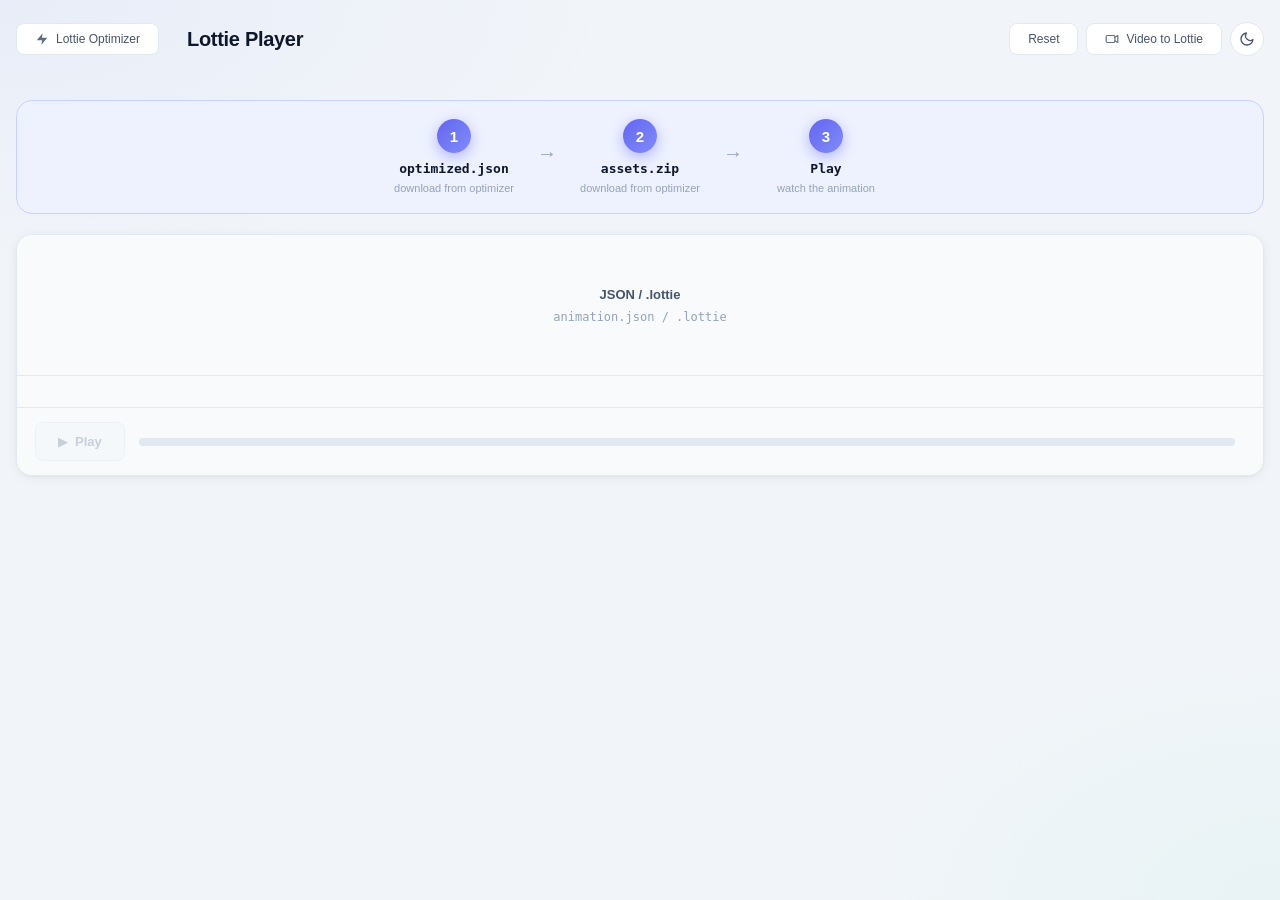
<file: demo/player-app/player.html>
<!doctype html>
<html lang="en">
<head>
    <meta charset="utf-8">
    <meta name="viewport" content="width=device-width, initial-scale=1">
    <title>Lottie Player</title>
    <link rel="stylesheet" href="../common/common.css">
    <link rel="stylesheet" href="../optimizer-app/optimizer.css">
    <link rel="stylesheet" href="./player.css">
    <script src="../../lib/lottie.min.js" defer></script>
    <script type="module" src="./player-app.js"></script>
</head>
<body>
<main class="pl-app">
    <nav class="pl-nav">
        <div class="app-header-nav-player">

            <a href="../optimizer-app/optimizer.html" class="nav-btn-secondary">
                <svg width="14" height="14" viewBox="0 0 24 24" fill="currentColor" stroke="none">
                    <polygon points="13 2 3 14 12 14 11 22 21 10 12 10"/>
                </svg>
                Lottie Optimizer
            </a>
            <h1 class="pl-title">Lottie Player</h1>
        </div>
        <div class="app-header-nav-player">
            <button class="tool-reset-btn" id="btnReset">
                Reset
            </button>
            <a href="../../video-to-lottie/video-to-lottie.html" class="nav-btn-secondary">
                <svg width="14" height="14" viewBox="0 0 24 24" fill="none" stroke="currentColor" stroke-width="2"
                     stroke-linecap="round" stroke-linejoin="round">
                    <rect x="2" y="6" width="15" height="12" rx="2"/>
                    <path d="M17 9l5-3v12l-5-3"/>
                </svg>
                Video to Lottie
            </a>
            <button class="theme-toggle" id="themeToggle" title="Toggle theme" onclick="window.__toggleTheme && window.__toggleTheme()"></button>
        </div>
    </nav>
    <section class="pl-howto">
        <div class="pl-steps-row">
            <div class="pl-step">
                <div class="pl-step-num">1</div>
                <div class="pl-step-text">
                    <strong>optimized.json</strong>
                    <span>download from optimizer</span>
                </div>
            </div>
            <div class="pl-step-arrow">→</div>
            <div class="pl-step">
                <div class="pl-step-num">2</div>
                <div class="pl-step-text">
                    <strong>assets.zip</strong>
                    <span>download from optimizer</span>
                </div>
            </div>
            <div class="pl-step-arrow">→</div>
            <div class="pl-step">
                <div class="pl-step-num">3</div>
                <div class="pl-step-text">
                    <strong>Play</strong>
                    <span>watch the animation</span>
                </div>
            </div>
        </div>
    </section>
    <section class="pl-upload-card">
        <input type="file" id="jsonInput" accept=".json,.lottie" hidden>
        <input type="file" id="zipInput" accept=".zip" hidden>
        <div class="pl-zone" id="zoneJson">
            <span class="pl-zone-label">JSON / .lottie</span>
            <span class="pl-zone-hint" id="jsonHint">animation.json / .lottie</span>
            <span class="pl-zone-size" id="jsonSize" style="display:none"></span>
        </div>
        <div class="pl-compat-status" id="compatStatus"></div>
        <div class="pl-footer">
            <button class="pl-play-btn" id="btnPlay" disabled>
                <span class="pl-play-icon">▶</span>
                <span>Play</span>
            </button>
            <div class="pl-footer-mid">
                <div class="progressBarTrack">
                    <div class="progressBarFill" id="progressFill"></div>
                </div>
                <div class="progressText" id="progressLabel"></div>
            </div>
        </div>
    </section>
    <div class="pl-content">
        <div class="pl-left">
            <div class="pl-player-wrap" id="playerWrap" style="display:none">
                <div id="player"></div>
                <div class="pl-placeholder" id="playerPlaceholder">
                    <span class="pl-placeholder-icon">▶</span>
                    <span class="pl-placeholder-text">Load files and press Play</span>
                </div>
            </div>
            <div class="pl-controls" id="playerControls" style="display:none">
                <div class="pl-scrubber-row">
                    <span class="pl-frame-label" id="frameInfo">—</span>
                    <input type="range" class="pl-scrubber" id="scrubber" min="0" max="100" value="0" step="1">
                </div>
                <div class="pl-ctrl-row">
                    <button class="pl-ctrl-btn pl-ctrl-stop" id="btnStop" title="To start">■</button>
                    <button class="pl-ctrl-btn pl-ctrl-playpause" id="btnPause">⏸</button>
                    <div class="pl-ctrl-gap"></div>
                    <select class="pl-speed-sel" id="speedSelect" title="Playback speed">
                        <option value="0.5">0.5×</option>
                        <option value="1" selected>1×</option>
                        <option value="1.5">1.5×</option>
                        <option value="2">2×</option>
                    </select>
                    <button class="pl-ctrl-btn pl-ctrl-loop active" id="btnLoop">↺</button>
                </div>
            </div>
        </div>
        <div class="pl-bottom">
            <div class="demoStats" id="statsSection" style="display:none"></div>
        </div>
    </div>
</main>
</body>
</html>
</file>
<file: demo/common/common.css>
:root {
    --primary:    #6366f1;
    --primary-d:  #4f46e5;
    --primary-l:  #818cf8;
    --accent:     #10b981;
    --accent-d:   #059669;
    --danger:     #ef4444;
    --bg-card:    rgba(15, 23, 42, 0.5);
    --border:     rgba(255, 255, 255, 0.09);
    --text:       #e2e8f0;
    --text-mute:  #94a3b8;
    --text-dim:   #64748b;
    --radius-lg:  16px;
    --radius-md:  12px;
    --radius-sm:  8px;
    --shadow-card: 0 8px 32px rgba(0, 0, 0, 0.4), inset 0 1px 0 rgba(255, 255, 255, 0.07);
}

*, *::before, *::after {
    box-sizing: border-box;
    margin: 0;
    padding: 0;
}
[hidden] { display: none }

html {
    height: 100%;
    overflow-y: auto;
}

body {
    min-height: 100vh;
    font-family: BlinkMacSystemFont, 'Segoe UI', Roboto, sans-serif;
    background: #060c1a;
    color: var(--text);
    font-size: 14px;
    overflow-x: hidden;
}

body.light {
    --bg-card:    #ffffff;
    --border:     #e2e8f0;
    --text:       #0f172a;
    --text-mute:  #475569;
    --text-dim:   #94a3b8;
    --shadow-card: 0 2px 12px rgba(0, 0, 0, 0.07), 0 1px 3px rgba(0, 0, 0, 0.04);
    background:
        radial-gradient(ellipse 80% 50% at 0% 0%,   rgba(99, 102, 241, 0.06) 0%, transparent 60%),
        radial-gradient(ellipse 60% 50% at 100% 100%, rgba(16, 185, 129, 0.04) 0%, transparent 60%),
        #f1f5f9;
    background-attachment: fixed;
}

body.light .nav-btn-secondary {
    background: #ffffff;
    border-color: #e2e8f0;
    color: var(--text-mute);
}

body.light .nav-btn-secondary:hover {
    background: #eef2ff;
    border-color: rgba(99, 102, 241, 0.4);
    color: var(--primary-d);
}

body.light .tool-reset-btn {
    background: #ffffff;
    border-color: #e2e8f0;
    color: var(--text-mute);
}

body.light .tool-reset-btn:hover {
    background: #eef2ff;
    border-color: rgba(99, 102, 241, 0.4);
    color: var(--primary-d);
}

body.light .uploadArea {
    background: #ffffff;
    border-color: #c7d2fe;
}

body.light .uploadArea:hover,
body.light .uploadArea.dragover {
    background: #eef2ff;
    border-color: var(--primary);
}

body.light .progressBarTrack {
    background: #e2e8f0;
}

body.light .slotRange {
    background: #cbd5e1;
}

body.light .statBox {
    background: #ffffff;
    border-color: #e2e8f0;
}

body.light .statBox.positive {
    background: #f0fdf9;
    border-color: rgba(16, 185, 129, 0.25);
}

body.light .statBox.negative {
    background: #fff5f5;
    border-color: rgba(239, 68, 68, 0.25);
}
.theme-toggle {
    display: inline-flex;
    align-items: center;
    justify-content: center;
    width: 34px;
    height: 34px;
    border-radius: 50%;
    border: 1px solid rgba(255, 255, 255, 0.12);
    background: rgba(255, 255, 255, 0.06);
    cursor: pointer;
    transition: background 0.2s, border-color 0.2s, transform 0.15s;
    flex-shrink: 0;
    color: var(--text-mute);
}

.theme-toggle:hover {
    background: rgba(99, 102, 241, 0.15);
    border-color: rgba(99, 102, 241, 0.4);
    transform: rotate(20deg) scale(1.08);
    color: var(--text);
}

body.light .theme-toggle {
    border-color: #e2e8f0;
    background: #ffffff;
}

body.light .theme-toggle:hover {
    background: #eef2ff;
    border-color: rgba(99, 102, 241, 0.4);
}

.app {
    max-width: 1500px;
    margin: 0 auto;
    padding: 0 16px 64px;
}

.app-header {
    display: flex;
    align-items: center;
    justify-content: space-between;
    gap: 16px;
    padding: 24px 0 22px;
    margin-bottom: 4px;
    flex-wrap: wrap;
}

.app-header-brand {
    display: flex;
    align-items: center;
    gap: 14px;
}

.app-logo {
    display: flex;
    align-items: center;
    justify-content: center;
    flex-shrink: 0;
    user-select: none;
}

.app-title {
    font-size: 22px;
    color: var(--text);
}

.app-header-nav {
    display: flex;
    align-items: center;
    gap: 8px;
    flex-wrap: wrap;
}


.nav-btn {
    display: inline-flex;
    align-items: center;
    gap: 7px;
    padding: 8px 18px;
    background: linear-gradient(135deg, var(--primary), var(--primary-d));
    color: #fff;
    text-decoration: none;
    border-radius: var(--radius-sm);
    font-size: 12px;
    transition: opacity 0.2s, transform 0.15s, box-shadow 0.2s;
    box-shadow: 0 4px 16px rgba(99, 102, 241, 0.45);
    white-space: nowrap;
}

.nav-btn:hover {
    opacity: 0.88;
    transform: translateY(-1px);
    box-shadow: 0 6px 22px rgba(99, 102, 241, 0.55);
}

.nav-btn-secondary {
    display: inline-flex;
    align-items: center;
    gap: 7px;
    padding: 8px 18px;
    background: rgba(255, 255, 255, 0.05);
    backdrop-filter: blur(14px);
    -webkit-backdrop-filter: blur(14px);
    border: 1px solid rgba(255, 255, 255, 0.1);
    color: var(--text-mute);
    text-decoration: none;
    border-radius: var(--radius-sm);
    font-size: 12px;
    transition: border-color 0.2s, color 0.2s, background 0.2s;
    white-space: nowrap;
}

.nav-btn-secondary:hover {
    border-color: rgba(99, 102, 241, 0.5);
    background: rgba(99, 102, 241, 0.12);
    color: var(--text);
}

.nav-btn svg,
.nav-btn-secondary svg {
    flex-shrink: 0;
    opacity: 0.85;
}

.nav-btn-secondary:hover svg { opacity: 1; }

.tool-reset-btn {
    display: inline-flex;
    align-items: center;
    gap: 7px;
    padding: 8px 18px;
    background: rgba(255, 255, 255, 0.04);
    backdrop-filter: blur(14px);
    -webkit-backdrop-filter: blur(14px);
    border: 1px solid rgba(255, 255, 255, 0.08);
    border-radius: var(--radius-sm);
    font-size: 12px;
    color: var(--text-mute);
    cursor: pointer;
    transition: border-color 0.2s, color 0.2s, background 0.2s, transform 0.15s;
    white-space: nowrap;
}

.tool-reset-btn:hover {
    border-color: rgba(99, 102, 241, 0.5);
    background: rgba(99, 102, 241, 0.1);
    color: var(--text);
    transform: translateY(-1px);
}

.uploadArea {
    border: 2px dashed rgba(99, 102, 241, 0.3);
    border-radius: 18px;
    padding: 44px 40px;
    text-align: center;
    cursor: pointer;
    transition: border-color 0.25s, background 0.25s;
    background: rgba(255, 255, 255, 0.03);
    backdrop-filter: blur(14px);
    -webkit-backdrop-filter: blur(14px);
}

.uploadArea:hover,
.uploadArea.dragover {
    border-color: var(--primary);
    background: rgba(99, 102, 241, 0.09);
}

.uploadArea:hover .uploadIcon,
.uploadArea.dragover .uploadIcon {
    background: rgba(99, 102, 241, 0.2);
    transform: scale(1.08);
}

.uploadIcon {
    width: 56px;
    height: 56px;
    border-radius: 16px;
    background: rgba(99, 102, 241, 0.12);
    border: 1px solid rgba(99, 102, 241, 0.25);
    display: flex;
    align-items: center;
    justify-content: center;
    font-size: 26px;
    font-weight: 300;
    color: var(--primary-l);
    margin: 0 auto 14px;
    transition: background 0.2s, transform 0.2s;
}

.uploadText {
    font-size: 15px;
    font-weight: 500;
    color: var(--text);
    margin-bottom: 6px;
}


.progressBarTrack {
    height: 5px;
    background: rgba(255, 255, 255, 0.07);
    border-radius: 4px;
    overflow: hidden;
}

.progressBarFill {
    height: 100%;
    width: 0;
    border-radius: 4px;
    background: linear-gradient(90deg, var(--primary), var(--primary-l));
    transition: width 0.35s ease;
}

.progressBarFill.done  { background: linear-gradient(90deg, var(--accent), var(--accent-d)); }
.progressBarFill.error { background: linear-gradient(90deg, var(--danger), #dc2626); }

.progressText {
    font-size: 11px;
    color: var(--text-dim);
    margin-top: 5px;
    min-height: 14px;
    text-align: center;
    white-space: nowrap;
    overflow: hidden;
    text-overflow: ellipsis;
}

.slotSettingRow {
    display: flex;
    align-items: center;
    gap: 8px;
}

.slotRange {
    flex: 1;
    height: 3px;
    -webkit-appearance: none;
    appearance: none;
    background: rgba(255, 255, 255, 0.1);
    border-radius: 2px;
    cursor: pointer;
    outline: none;
}

.slotRange::-webkit-slider-thumb {
    -webkit-appearance: none;
    width: 12px;
    height: 12px;
    border-radius: 50%;
    background: var(--primary-l);
    cursor: pointer;
    box-shadow: 0 0 6px rgba(99, 102, 241, 0.55);
    transition: transform 0.15s;
}

.slotRange::-webkit-slider-thumb:hover { transform: scale(1.3); }

.slotRange::-moz-range-thumb {
    width: 12px; height: 12px;
    border-radius: 50%;
    background: var(--primary-l);
    border: none;
    cursor: pointer;
}

.slotRangeVal {
    font-size: 11px;
    font-weight: 600;
    color: var(--primary-l);
    min-width: 35px;
    text-align: right;
    font-variant-numeric: tabular-nums;
    font-family: 'SF Mono', 'Fira Code', monospace;
}


.statsGrid {
    display: grid;
    grid-template-columns: repeat(auto-fit, minmax(90px, 1fr));
    gap: 10px;
}

.statBox {
    background: rgba(255, 255, 255, 0.05);
    backdrop-filter: blur(14px);
    -webkit-backdrop-filter: blur(14px);
    border: 1px solid rgba(255, 255, 255, 0.09);
    border-radius: var(--radius-md);
    padding: 12px;
    text-align: center;
}

.statBox.positive {
    background: rgba(16, 185, 129, 0.1);
    border-color: rgba(16, 185, 129, 0.28);
}

.statBox.negative {
    background: rgba(239, 68, 68, 0.1);
    border-color: rgba(239, 68, 68, 0.28);
}

.statLabel {
    font-size: 10px;
    text-transform: uppercase;
    letter-spacing: 1px;
    color: var(--text-dim);
    margin-bottom: 2px;
}

.statValue {
    font-size: 21px;
    font-weight: 700;
    margin-top: 4px;
    font-variant-numeric: tabular-nums;
}

.statDetail {
    margin-top: 8px;
    font-size: 10px;
    color: var(--text-dim);
}

.dlBtn {
    display: inline-flex;
    align-items: center;
    justify-content: center;
    gap: 7px;
    flex: 1;
    padding: 11px 22px;
    background: linear-gradient(135deg, var(--primary), var(--primary-d));
    border: none;
    border-radius: var(--radius-sm);
    font-weight: 700;
    font-size: 13px;
    color: #fff;
    text-align: center;
    cursor: pointer;
    transition: opacity 0.2s, transform 0.15s, box-shadow 0.2s;
    box-shadow: 0 4px 14px rgba(99, 102, 241, 0.35);
}

.dlBtn:hover {
    opacity: 0.9;
    transform: translateY(-1px);
    box-shadow: 0 6px 20px rgba(99, 102, 241, 0.5);
}
</file>
<file: demo/optimizer-app/optimizer.css>
.app-logo {
    width: 46px;
    height: 46px;
    border-radius: 14px;
    background: linear-gradient(135deg, var(--primary), var(--primary-l));
    font-size: 22px;
    box-shadow: 0 4px 18px rgba(99, 102, 241, 0.5);
}

.slotSettings {
    display: flex;
    flex-direction: column;
    gap: 10px;
    padding: 10px 14px;
    background: rgba(0, 0, 0, 0.28);
    backdrop-filter: blur(14px);
    -webkit-backdrop-filter: blur(14px);
    border-top: 1px solid rgba(255, 255, 255, 0.07);
}

.slotSettingsControls {
    display: flex;
    flex-direction: column;
    gap: 8px;
}

.slotSettingLabel {
    font-size: 11px;
    color: var(--text-mute);
    white-space: nowrap;
    width: 100px;
    flex-shrink: 0;
}

.slotToggle {
    position: relative;
    display: inline-block;
    width: 34px;
    height: 18px;
    cursor: pointer;
    flex-shrink: 0;
}

.slotToggle input { opacity: 0; width: 0; height: 0; position: absolute; }

.slotToggleTrack {
    position: absolute;
    inset: 0;
    background: rgba(255, 255, 255, 0.07);
    border: 1px solid rgba(255, 255, 255, 0.12);
    border-radius: 18px;
    transition: background 0.2s, border-color 0.2s;
}

.slotToggleTrack::after {
    content: '';
    position: absolute;
    left: 3px;
    top: 3px;
    width: 10px;
    height: 10px;
    border-radius: 50%;
    background: var(--text-dim);
    transition: transform 0.2s, background 0.2s;
}

.slotToggle input:checked + .slotToggleTrack {
    background: rgba(99, 102, 241, 0.28);
    border-color: var(--primary);
}

.slotToggle input:checked + .slotToggleTrack::after {
    transform: translateX(16px);
    background: var(--primary-l);
}


.slotApplyBtn {
    display: inline-flex;
    padding: 8px 18px;
    justify-content: center;
    align-items: center;
    background: rgba(99, 102, 241, 0.08);
    backdrop-filter: blur(10px);
    -webkit-backdrop-filter: blur(10px);
    color: var(--primary-l);
    border: 1px solid rgba(99, 102, 241, 0.3);
    border-radius: var(--radius-sm);
    font-size: 12px;
    font-weight: 600;
    cursor: pointer;
    white-space: nowrap;
    transition: background 0.15s, border-color 0.15s, color 0.15s;
    flex-shrink: 0;
    letter-spacing: 0.02em;
}

.slotApplyBtn:hover {
    background: var(--primary);
    border-color: var(--primary);
    color: #fff;
}

.slotApplyBtn:disabled { opacity: 0.4; cursor: default; }

.slotSettings > .slotApplyBtn {
    align-self: center;
    margin-top: 2px;
}

.demoSection { margin-bottom: 8px; }

.demoGrid {
    display: grid;
    grid-template-columns: repeat(3, 1fr);
    gap: 16px;
}

.demoSlot {
    background: rgba(15, 23, 42, 0.5);
    backdrop-filter: blur(22px);
    -webkit-backdrop-filter: blur(22px);
    border: 1px solid rgba(255, 255, 255, 0.1);
    border-radius: var(--radius-lg);
    overflow: hidden;
    transition: transform 0.2s, box-shadow 0.2s, border-color 0.2s;
    box-shadow: 0 8px 32px rgba(0, 0, 0, 0.35), inset 0 1px 0 rgba(255, 255, 255, 0.07);
}

.demoSlot:hover {
    border-color: rgba(99, 102, 241, 0.28);
    box-shadow: 0 12px 44px rgba(0, 0, 0, 0.45),
                0 0 0 1px rgba(99, 102, 241, 0.12),
                inset 0 1px 0 rgba(255, 255, 255, 0.09);
}

.demoName {
    padding: 13px 16px;
    font-size: 13px;
    font-weight: 600;
    background: rgba(255, 255, 255, 0.04);
    border-bottom: 1px solid rgba(255, 255, 255, 0.08);
    display: flex;
    justify-content: space-between;
    align-items: center;
    color: var(--text-mute);
    border-top-left-radius: var(--radius-lg);
    border-top-right-radius: var(--radius-lg);
}

.demoLoadWrap {
    display: flex;
    align-items: center;
    justify-content: center;
    padding: 32px 16px;
}

.demoLoadBtn {
    padding: 10px 28px;
    background: rgba(99, 102, 241, 0.12);
    border: 1px solid rgba(99, 102, 241, 0.3);
    border-radius: 8px;
    color: var(--primary-l);
    font-size: 13px;
    font-weight: 600;
    cursor: pointer;
    letter-spacing: 0.02em;
    transition: background 0.18s, border-color 0.18s, color 0.18s;
}

.demoLoadBtn:hover {
    background: var(--primary);
    border-color: var(--primary);
    color: #fff;
}

.demoPair {
    display: grid;
    grid-template-columns: 1fr 1fr;
    gap: 1px;
    background: rgba(255, 255, 255, 0.06);
}

.demoCard { background: rgba(8, 12, 28, 0.65); }

.demoCard:last-child {
    box-shadow: inset 2px 0 0 rgba(99, 102, 241, 0.1);
}

.demoLabel {
    padding: 6px 12px;
    font-size: 10px;
    font-weight: 700;
    letter-spacing: 1.2px;
    text-transform: uppercase;
    color: var(--text-dim);
    background: rgba(0, 0, 0, 0.35);
}

.demoPreview {
    aspect-ratio: 4/3;
    background: rgba(4, 6, 18, 0.85);
    position: relative;
    overflow: hidden;
}

.demoPreview canvas {
    width: 100% !important;
    height: 100% !important;
    object-fit: contain;
}

.demoProgress {
    padding: 10px 14px;
    background: rgba(0, 0, 0, 0.22);
    border-top: 1px solid rgba(255, 255, 255, 0.06);
}

.demoStats {
    font-size: 12px;
    line-height: 1.5;
    overflow: hidden;
}

.statsInner { padding: 14px; }

.userSlot .statsInner {
    background: rgba(0, 0, 0, 0.15);
    border-top: 1px solid rgba(255, 255, 255, 0.06);
}

.statsTableTitle {
    font-size: 12px;
    margin-top: 14px;
    text-transform: uppercase;
    letter-spacing: 0.8px;
    color: var(--primary-l);
    font-weight: 700;
    text-align: left;
}

.statsTable {
    width: 100%;
    margin-top: 10px;
    font-size: 12px;
    margin-bottom: 10px;
    border-collapse: collapse;
}

.statsTable td {
    padding: 4px 0;
    border-bottom: 1px solid rgba(255, 255, 255, 0.05);
    text-align: start;
}

.statsTable td:first-child { color: var(--text-mute); }

.statsTable td:last-child {
    text-align: right;
    color: var(--text);
    font-variant-numeric: tabular-nums;
}

.statsTable tr:last-child td { border-bottom: none; }

.timingBar {
    display: flex;
    height: 5px;
    border-radius: 3px;
    overflow: hidden;
    background: rgba(255, 255, 255, 0.07);
    margin: 10px 0 5px;
}

.timingSegment { height: 100%; min-width: 2px; }

.timingSegment.analysis { background: #3b82f6; }
.timingSegment.video    { background: var(--primary); }
.timingSegment.images   { background: #f59e0b; }
.timingSegment.zip      { background: var(--accent); }

.timingLegend {
    display: flex;
    gap: 12px;
    font-size: 10px;
    color: var(--text-mute);
    flex-wrap: wrap;
}

.timingLegend span::before {
    content: '';
    display: inline-block;
    width: 8px;
    height: 8px;
    border-radius: 2px;
    margin-right: 4px;
    vertical-align: middle;
}

.timingLegend .tAnalysis::before { background: #3b82f6; }
.timingLegend .tVideo::before    { background: var(--primary); }
.timingLegend .tImages::before   { background: #f59e0b; }
.timingLegend .tZip::before      { background: var(--accent); }


.userSection {
    margin-top: 30px;
    margin-bottom: 8px;
}

.userSection.has-result {
    display: flex;
    gap: 16px;
    align-items: flex-start;
}

.userSection.has-result .uploadArea { display: none; }

.userSlot {
    background-color: transparent;
    overflow: hidden;
    margin-top: 10px;
    padding: 5px 5px 20px 5px;
}

.userSection.has-result .userSlot {
    flex: 1;
    margin-top: 0;
    min-width: 0;
}

.userDownloads {
    display: flex;
    gap: 10px;
    padding: 14px;
    border-top: 1px solid rgba(255, 255, 255, 0.06);
    background: rgba(0, 0, 0, 0.22);
}

.dlBtn--zip {
    background: linear-gradient(135deg, #0ea5e9, #0284c7);
    box-shadow: 0 4px 14px rgba(14, 165, 233, 0.32);
}

.dlBtn--zip:hover { box-shadow: 0 6px 20px rgba(14, 165, 233, 0.45); }

.demoControls {
    padding: 10px 14px;
    background: rgba(0, 0, 0, 0.28);
    border-top: 1px solid rgba(255, 255, 255, 0.05);
}

.dCtrlScrubRow {
    display: flex;
    align-items: center;
    gap: 10px;
    margin-bottom: 10px;
}

.dCtrlFrame {
    font-size: 10px;
    font-family: 'SF Mono', 'Fira Code', monospace;
    color: var(--text-dim);
    white-space: nowrap;
    min-width: 72px;
    text-align: right;
    flex-shrink: 0;
}

.dCtrlScrubber {
    flex: 1;
    height: 3px;
    -webkit-appearance: none;
    appearance: none;
    background: rgba(255, 255, 255, 0.1);
    border-radius: 2px;
    outline: none;
    cursor: pointer;
    transition: background 0.2s;
}

.dCtrlScrubber:hover { background: rgba(255, 255, 255, 0.2); }

.dCtrlScrubber::-webkit-slider-thumb {
    -webkit-appearance: none;
    width: 12px;
    height: 12px;
    border-radius: 50%;
    background: var(--primary);
    cursor: pointer;
    transition: transform 0.15s;
    box-shadow: 0 0 6px rgba(99, 102, 241, 0.5);
}

.dCtrlScrubber::-webkit-slider-thumb:hover { transform: scale(1.3); }

.dCtrlScrubber::-moz-range-thumb {
    width: 12px; height: 12px;
    border-radius: 50%;
    background: var(--primary);
    border: none;
    cursor: pointer;
}

.dCtrlRow {
    display: flex;
    align-items: center;
    gap: 6px;
}

.dCtrlGap { flex: 1; }

.dCtrlBtn {
    padding: 5px 7px;
    background: rgba(255, 255, 255, 0.05);
    backdrop-filter: blur(8px);
    -webkit-backdrop-filter: blur(8px);
    border: 1px solid rgba(255, 255, 255, 0.1);
    border-radius: 6px;
    color: var(--text-mute);
    font-size: 12px;
    cursor: pointer;
    transition: background 0.2s, border-color 0.2s, color 0.2s;
    white-space: nowrap;
    line-height: 1.4;
}

.dCtrlBtn:hover {
    background: rgba(255, 255, 255, 0.1);
    border-color: rgba(255, 255, 255, 0.2);
    color: var(--text);
}

.dCtrlStop { padding: 1px 8px; font-size: 18px; }

.dCtrlPlay {
    background: linear-gradient(135deg, var(--primary), var(--primary-d));
    border-color: transparent;
    color: #fff;
    font-size: 13px;
    padding: 4px 10px;
    font-weight: 600;
}

.dCtrlPlay:hover {
    background: linear-gradient(135deg, var(--primary-l), var(--primary));
    border-color: transparent;
    color: #fff;
}

.dCtrlLoop {
    background: rgba(99, 102, 241, 0.08);
    font-size: 20px;
    padding: 2px 8px;
}

.dCtrlLoop.active {
    border-color: rgba(99, 102, 241, 0.35);
    color: var(--primary-l);
    background: rgba(99, 102, 241, 0.08);
    font-size: 18px;
    padding: 1px 8px;
}

.dCtrlLoop.active:hover {
    background: rgba(99, 102, 241, 0.16);
    border-color: rgba(99, 102, 241, 0.5);
}

.dCtrlSpeed {
    padding: 5px 1px;
    background: rgba(255, 255, 255, 0.05);
    backdrop-filter: blur(8px);
    -webkit-backdrop-filter: blur(8px);
    border: 1px solid rgba(255, 255, 255, 0.1);
    border-radius: 6px;
    color: var(--text-mute);
    font-size: 14px;
    cursor: pointer;
    outline: none;
    -webkit-appearance: none;
    appearance: none;
    text-align: center;
    transition: border-color 0.2s, color 0.2s;
}

.dCtrlSpeed:hover,
.dCtrlSpeed:focus {
    border-color: rgba(255, 255, 255, 0.2);
    color: var(--text);
}


.resultBlock {
    display: flex;
    flex-direction: column;
    gap: 8px;
    margin-top: 12px;
}

.resultCard {
    background: rgba(255, 255, 255, 0.03);
    backdrop-filter: blur(14px);
    -webkit-backdrop-filter: blur(14px);
    border: 1px solid rgba(255, 255, 255, 0.08);
    border-left: 3px solid rgba(255, 255, 255, 0.15);
    border-radius: var(--radius-sm);
    overflow: hidden;
}

.rcHead {
    display: flex;
    align-items: center;
    gap: 6px;
    padding: 7px 12px;
    background: rgba(0, 0, 0, 0.22);
    border-bottom: 1px solid rgba(255, 255, 255, 0.05);
}

.rcTitle {
    font-size: 11px;
    font-weight: 700;
    color: var(--text-mute);
    flex: 1;
    min-width: 0;
    white-space: nowrap;
    overflow: hidden;
    text-overflow: ellipsis;
}

.rcBadge {
    font-size: 10px;
    color: var(--text-dim);
    white-space: nowrap;
    flex-shrink: 0;
}

.rtBody { padding: 2px 12px 6px; }

.rtRow {
    display: flex;
    align-items: baseline;
    gap: 5px;
    padding: 3px 0;
    font-size: 11.5px;
    border-top: 1px solid rgba(255, 255, 255, 0.04);
}

.rtPfx {
    color: var(--text-dim);
    font-family: 'SF Mono', 'Fira Code', monospace;
    font-size: 10px;
    width: 10px;
    flex-shrink: 0;
    user-select: none;
}

.rtKey { color: var(--text-mute); flex: 1; min-width: 0; }

.rtVal {
    color: var(--text);
    font-variant-numeric: tabular-nums;
    text-align: right;
    flex-shrink: 0;
    white-space: nowrap;
}

.rtVal--accent { color: var(--accent); }
.rtVal--warn   { color: #f59e0b; }
.rtVal--dim    { color: var(--text-dim); font-size: 10.5px; }


.vSubCard {
    margin: 0 8px 8px;
    background: rgba(99, 102, 241, 0.05);
    backdrop-filter: blur(12px);
    -webkit-backdrop-filter: blur(12px);
    border: 1px solid rgba(99, 102, 241, 0.15);
    border-left: 2px solid rgba(99, 102, 241, 0.6);
    border-radius: var(--radius-sm);
    overflow: hidden;
}

.vSubHead {
    display: flex;
    align-items: center;
    justify-content: space-between;
    padding: 5px 10px;
    background: rgba(99, 102, 241, 0.09);
    border-bottom: 1px solid rgba(99, 102, 241, 0.12);
    font-size: 10.5px;
    font-weight: 700;
    color: #818cf8;
    font-family: 'SF Mono', 'Fira Code', monospace;
}

body.light .demoSlot {
    background: #ffffff;
    border-color: #e2e8f0;
    box-shadow: 0 2px 12px rgba(0, 0, 0, 0.06), 0 1px 3px rgba(0, 0, 0, 0.04);
}

body.light .demoSlot:hover {
    border-color: #c7d2fe;
    box-shadow: 0 4px 20px rgba(99, 102, 241, 0.1), 0 1px 3px rgba(0, 0, 0, 0.04);
}

body.light .demoName {
    background: #f8fafc;
    border-color: #e2e8f0;
}

body.light .demoCard {
    background: #f8fafc;
}

body.light .demoPair {
    background: #e2e8f0;
}

body.light .demoLabel {
    background: #f1f5f9;
    color: #64748b;
}

body.light .demoPreview {
    background: #f0f2f8;
}

body.light .demoProgress {
    background: #f8fafc;
    border-top-color: #e2e8f0;
}

body.light .demoControls {
    background: #f8fafc;
    border-top-color: #e2e8f0;
}

body.light .dCtrlBtn {
    background: #ffffff;
    border-color: #e2e8f0;
    color: var(--text-mute);
}

body.light .dCtrlBtn:hover {
    background: #f1f5f9;
    border-color: #c7d2fe;
    color: var(--text);
}

body.light .dCtrlScrubber {
    background: #cbd5e1;
}

body.light .dCtrlScrubber:hover {
    background: #94a3b8;
}

body.light .dCtrlSpeed {
    background: #ffffff;
    border-color: #e2e8f0;
    color: var(--text-mute);
}

body.light .dCtrlSpeed:hover,
body.light .dCtrlSpeed:focus {
    border-color: #c7d2fe;
    color: var(--text);
}

body.light .slotSettings {
    background: #f8fafc;
    border-top-color: #e2e8f0;
}

body.light .slotToggleTrack {
    background: #e2e8f0;
    border-color: #cbd5e1;
}

body.light .demoStats { background: transparent; }

body.light .userSlot .statsInner {
    background: #f8fafc;
    border-top-color: #e2e8f0;
}

body.light .statsTable td {
    border-bottom-color: #e2e8f0;
}

body.light .timingBar {
    background: #e2e8f0;
}

body.light .resultCard {
    background: #ffffff;
    border-color: #e2e8f0;
    border-left-color: inherit;
}

body.light .rcHead {
    background: #f8fafc;
    border-bottom-color: #e2e8f0;
}

body.light .rtRow {
    border-top-color: #f1f5f9;
}

body.light .userDownloads {
    background: #f8fafc;
    border-top-color: #e2e8f0;
}

body.light .videoBlock {
    background: #ffffff;
    border-color: #c7d2fe;
}

body.light .vSubCard {
    background: #eef2ff;
    border-color: #c7d2fe;
}

body.light .vSubHead {
    background: #e0e7ff;
    border-bottom-color: #c7d2fe;
    color: var(--primary-d);
}

body.light .toolSection {
    background: #ffffff;
    border-color: #e2e8f0;
    box-shadow: 0 2px 12px rgba(0, 0, 0, 0.06);
}

body.light .toolSectionHead {
    background: #f8fafc;
    border-color: #e2e8f0;
}

body.light .slotCard {
    background: #ffffff;
    border-color: #e2e8f0;
    box-shadow: 0 2px 8px rgba(0, 0, 0, 0.05);
}

body.light .slotHead {
    background: #f8fafc;
    border-color: #e2e8f0;
}

body.light .slotBody {
    border-color: #f1f5f9;
}
</file>
<file: demo/player-app/player.css>
.pl-app {
    max-width: 1500px;
    margin: 0 auto;
    padding: 0 16px 64px;
}
.pl-nav {
    display: flex;
    align-items: center;
    justify-content: space-between;
    gap: 16px;
    padding: 22px 0 20px;
    margin-bottom: 24px;
}
.app-header-nav-player {
    display: flex;
    gap: 8px;
    align-items: center;
    flex-wrap: wrap;
}
.pl-title {
    font-size: 20px;
    font-weight: 700;
    margin-left: 20px;
    color: var(--text);
    letter-spacing: -0.3px;
}
.pl-howto {
    display: flex;
    justify-content: center;
    align-items: center;
    background: rgba(99, 102, 241, 0.07);
    backdrop-filter: blur(18px);
    -webkit-backdrop-filter: blur(18px);
    border: 1px solid rgba(99, 102, 241, 0.18);
    border-radius: var(--radius-lg);
    padding: 18px 20px;
    margin-bottom: 20px;
}
.pl-steps-row {
    display: flex;
    align-items: center;
    justify-content: center;
    gap: 18px;
    flex-wrap: wrap;
}
.pl-step {
    display: flex;
    flex-direction: column;
    align-items: center;
    min-width: 130px;
    text-align: center;
    gap: 8px;
}
.pl-step-num {
    width: 34px;
    height: 34px;
    border-radius: 50%;
    background: linear-gradient(135deg, var(--primary), var(--primary-l));
    color: #fff;
    font-size: 15px;
    font-weight: 700;
    display: flex;
    align-items: center;
    justify-content: center;
    box-shadow: 0 4px 14px rgba(99, 102, 241, 0.45);
}
.pl-step-text strong {
    display: block;
    font-size: 13px;
    color: var(--text);
    font-weight: 600;
    margin-bottom: 3px;
    font-family: 'SF Mono', 'Fira Code', monospace;
}
.pl-step-text span {
    font-size: 11px;
    color: var(--text-dim);
}
.pl-step-arrow {
    font-size: 20px;
    color: rgba(255, 255, 255, 0.15);
    flex-shrink: 0;
    margin-top: -8px;
}
.pl-upload-card {
    background: rgba(15, 23, 42, 0.52);
    backdrop-filter: blur(22px);
    -webkit-backdrop-filter: blur(22px);
    border: 1px solid rgba(255, 255, 255, 0.1);
    border-radius: var(--radius-lg);
    overflow: hidden;
    margin-bottom: 20px;
    box-shadow: 0 8px 32px rgba(0, 0, 0, 0.35), inset 0 1px 0 rgba(255, 255, 255, 0.07);
}
.pl-zones {
    display: grid;
    grid-template-columns: 1fr 1px 1fr;
    background: rgba(15, 23, 42, 0.52);
}
.pl-zone-divider {
    background: rgba(255, 255, 255, 0.08);
    align-self: stretch;
}
.pl-zone {
    background: rgba(5, 10, 28, 0.45);
    padding: 28px 24px;
    display: flex;
    flex-direction: column;
    align-items: center;
    gap: 8px;
    cursor: pointer;
    transition: background 0.2s;
    text-align: center;
    min-height: 140px;
    justify-content: center;
    user-select: none;
}
.pl-zone:hover {
    background: rgba(99, 102, 241, 0.09);
}
.pl-zone.drag {
    background: rgba(99, 102, 241, 0.13);
    outline: 2px dashed var(--primary);
    outline-offset: -10px;
}

.pl-zone.loaded {
    background: rgba(16, 185, 129, 0.07);
    outline: 1px solid rgba(16, 185, 129, 0.22);
    outline-offset: -1px;
}
.pl-zone-label {
    font-size: 13px;
    font-weight: 600;
    color: var(--text-mute);
}
.pl-zone-hint {
    font-size: 12px;
    color: var(--text-dim);
    font-family: 'SF Mono', 'Fira Code', monospace;
}
.pl-zone-file {
    font-size: 12px;
    color: var(--accent);
    font-weight: 500;
    word-break: break-all;
    max-width: 200px;
    font-family: 'SF Mono', 'Fira Code', monospace;
}
.pl-zone-size {
    font-size: 11px;
    color: var(--text-dim);
    margin-top: 2px;
}
.pl-compat-status {
    padding: 8px 18px;
    font-size: 12px;
    min-height: 32px;
    display: flex;
    align-items: center;
    border-top: 1px solid rgba(255, 255, 255, 0.06);
    background: rgba(0, 0, 0, 0.22);
    color: var(--text-dim);
}
.pl-compat-ok {
    color: var(--accent);
}
.pl-compat-warn {
    color: #f59e0b;
}
.pl-compat-error {
    color: var(--danger);
}
.pl-footer {
    padding: 14px 18px;
    display: flex;
    align-items: center;
    gap: 14px;
    border-top: 1px solid rgba(255, 255, 255, 0.06);
    background: rgba(0, 0, 0, 0.22);
}

.pl-play-btn {
    padding: 11px 22px;
    background: linear-gradient(135deg, var(--primary), var(--primary-d));
    border: none;
    border-radius: var(--radius-sm);
    color: #fff;
    font-size: 13px;
    font-weight: 700;
    cursor: pointer;
    display: flex;
    align-items: center;
    gap: 8px;
    flex-shrink: 0;
    transition: opacity 0.2s, transform 0.15s, box-shadow 0.2s;
    box-shadow: 0 4px 16px rgba(99, 102, 241, 0.42);
}

.pl-play-icon {
    font-size: 12px;
}

.pl-play-btn:hover:not(:disabled) {
    opacity: 0.88;
    transform: translateY(-2px);
    box-shadow: 0 6px 22px rgba(99, 102, 241, 0.55);
}

.pl-play-btn:disabled {
    background: rgba(255, 255, 255, 0.07);
    border: 1px solid rgba(255, 255, 255, 0.09);
    box-shadow: none;
    cursor: not-allowed;
    opacity: 0.5;
}

.pl-footer-mid {
    flex: 1;
    display: flex;
    flex-direction: row;
    align-items: center;
    gap: 10px;
    min-width: 0;
}

.pl-footer-mid .progressBarTrack {
    flex: 1;
    height: 8px;
    background: rgba(255, 255, 255, 0.08);
    min-width: 0;
}

.pl-footer-mid .progressText {
    margin-top: 0;
    white-space: nowrap;
    flex-shrink: 0;
}

.pl-footer-mid .progressBarFill {
    background: var(--primary);
}

.pl-player-wrap {
    position: relative;
    border-radius: var(--radius-lg) var(--radius-lg) 0 0;
    overflow: hidden;
    border: 1px solid rgba(255, 255, 255, 0.1);
    border-bottom: none;
    background: rgba(2, 6, 23, 0.85);
    backdrop-filter: blur(4px);
    -webkit-backdrop-filter: blur(4px);
    transition: box-shadow 0.5s, border-color 0.5s;
}

.pl-player-wrap.playing {
    border-color: rgba(99, 102, 241, 0.42);
    box-shadow: 0 0 44px rgba(99, 102, 241, 0.16),
    0 0 80px rgba(99, 102, 241, 0.07);
}

#player {
    width: 100%;
    max-height: 600px;
    background: transparent;
}

#player canvas {
    display: block;
    width: 100% !important;
    height: 100% !important;
}

.pl-placeholder {
    position: absolute;
    inset: 0;
    display: flex;
    flex-direction: column;
    align-items: center;
    justify-content: center;
    gap: 14px;
    background: rgba(2, 6, 23, 0.88);
    backdrop-filter: blur(4px);
    -webkit-backdrop-filter: blur(4px);
    transition: opacity 0.35s;
    pointer-events: none;
}

.pl-placeholder.hidden {
    opacity: 0;
}

.pl-placeholder-icon {
    font-size: 56px;
    opacity: 0.12;
}

.pl-placeholder-text {
    font-size: 14px;
    color: rgba(255, 255, 255, 0.22);
    font-weight: 500;
}


.pl-controls {
    padding: 10px 14px;
    background: rgba(0, 0, 0, 0.32);
    backdrop-filter: blur(18px);
    -webkit-backdrop-filter: blur(18px);
    border: 1px solid rgba(255, 255, 255, 0.09);
    border-top: none;
    border-radius: 0 0 var(--radius-lg) var(--radius-lg);
}

.pl-player-wrap.playing + .pl-controls {
    border-color: rgba(99, 102, 241, 0.32);
}

.pl-scrubber-row {
    display: flex;
    align-items: center;
    gap: 10px;
    margin-bottom: 10px;
}

.pl-frame-label {
    font-size: 10px;
    font-family: 'SF Mono', 'Fira Code', monospace;
    color: var(--text-dim);
    white-space: nowrap;
    min-width: 72px;
    text-align: right;
    flex-shrink: 0;
}

.pl-scrubber {
    flex: 1;
    height: 4px;
    -webkit-appearance: none;
    appearance: none;
    background: rgba(255, 255, 255, 0.1);
    border-radius: 2px;
    outline: none;
    cursor: pointer;
    transition: background 0.2s;
}

.pl-scrubber:hover {
    background: rgba(255, 255, 255, 0.2);
}

.pl-scrubber::-webkit-slider-thumb {
    -webkit-appearance: none;
    width: 14px;
    height: 14px;
    border-radius: 50%;
    background: var(--primary);
    cursor: pointer;
    transition: transform 0.15s, background 0.15s;
    box-shadow: 0 0 8px rgba(99, 102, 241, 0.55);
}

.pl-scrubber::-webkit-slider-thumb:hover {
    transform: scale(1.25);
    background: var(--primary-l);
}

.pl-scrubber::-moz-range-thumb {
    width: 14px;
    height: 14px;
    border-radius: 50%;
    background: var(--primary);
    cursor: pointer;
    border: none;
    box-shadow: 0 0 8px rgba(99, 102, 241, 0.55);
}

.pl-ctrl-row {
    display: flex;
    align-items: center;
    gap: 6px;
}

.pl-ctrl-gap {
    flex: 1;
}

.pl-ctrl-btn {
    padding: 5px;
    background: rgba(255, 255, 255, 0.05);
    backdrop-filter: blur(8px);
    -webkit-backdrop-filter: blur(8px);
    border: 1px solid rgba(255, 255, 255, 0.1);
    border-radius: 6px;
    color: var(--text-mute);
    font-size: 12px;
    cursor: pointer;
    transition: background 0.2s, border-color 0.2s, color 0.2s;
    white-space: nowrap;
    line-height: 1.4;
}

.pl-ctrl-btn:hover {
    background: rgba(255, 255, 255, 0.1);
    border-color: rgba(255, 255, 255, 0.2);
    color: var(--text);
}

.pl-ctrl-stop {
    padding: 1px 8px;
    font-size: 20px;
}

.pl-ctrl-playpause {
    background: linear-gradient(135deg, var(--primary), var(--primary-d));
    border-color: transparent;
    color: #fff;
    font-size: 13px;
    padding: 8px;
    font-weight: 600;
}

.pl-ctrl-playpause:hover {
    background: linear-gradient(135deg, var(--primary-l), var(--primary));
    border-color: transparent;
    color: #fff;
}

.pl-ctrl-loop {
    background: rgba(99, 102, 241, 0.08);
    font-size: 20px;
    padding: 2px 8px;
}

.pl-ctrl-loop.active {
    border-color: rgba(99, 102, 241, 0.35);
    color: var(--primary-l);
}

.pl-ctrl-loop.active:hover {
    background: rgba(99, 102, 241, 0.16);
    border-color: rgba(99, 102, 241, 0.5);
}

.pl-speed-sel {
    padding: 7px 10px;
    background: rgba(255, 255, 255, 0.05);
    backdrop-filter: blur(8px);
    -webkit-backdrop-filter: blur(8px);
    border: 1px solid rgba(255, 255, 255, 0.1);
    border-radius: var(--radius-sm);
    color: var(--text-mute);
    font-size: 13px;
    cursor: pointer;
    outline: none;
    transition: border-color 0.2s, color 0.2s;
    -webkit-appearance: none;
    appearance: none;
    min-width: 58px;
    text-align: center;
}

.pl-speed-sel:hover,
.pl-speed-sel:focus {
    border-color: rgba(255, 255, 255, 0.2);
    color: var(--text);
}


.pl-content {
    display: flex;
    gap: 20px;
    align-items: flex-start;
    margin-bottom: 32px;
}

.pl-left {
    flex: 1 1 0;
    min-width: 0;
}

.pl-bottom {
    flex: 1 1 0;
    min-width: 0;
}

.pl-bottom .demoStats {
    background: rgba(15, 23, 42, 0.5);
    backdrop-filter: blur(22px);
    -webkit-backdrop-filter: blur(22px);
    border: 1px solid rgba(255, 255, 255, 0.09);
    border-radius: var(--radius-lg);
    overflow: hidden;
    box-shadow: 0 8px 32px rgba(0, 0, 0, 0.35), inset 0 1px 0 rgba(255, 255, 255, 0.06);
}

.pl-card {
    background: rgba(15, 23, 42, 0.5);
    backdrop-filter: blur(22px);
    -webkit-backdrop-filter: blur(22px);
    border: 1px solid rgba(255, 255, 255, 0.09);
    border-radius: var(--radius-lg);
    overflow: hidden;
    box-shadow: 0 8px 28px rgba(0, 0, 0, 0.3), inset 0 1px 0 rgba(255, 255, 255, 0.05);
}

.pl-card-title {
    padding: 11px 16px;
    font-size: 10px;
    font-weight: 700;
    color: var(--text-mute);
    text-transform: uppercase;
    letter-spacing: 0.8px;
    background: rgba(0, 0, 0, 0.22);
    border-bottom: 1px solid rgba(255, 255, 255, 0.07);
    display: flex;
    justify-content: space-between;
    align-items: center;
}

.pl-card-title button {
    padding: 3px 10px;
    background: rgba(255, 255, 255, 0.05);
    border: 1px solid rgba(255, 255, 255, 0.1);
    border-radius: 5px;
    font-size: 10px;
    color: var(--text-mute);
    cursor: pointer;
    transition: background 0.2s;
}

.pl-card-title button:hover {
    background: rgba(255, 255, 255, 0.1);
}

.pl-card-body {
    padding: 14px;
}

body.light .pl-nav {
    border-bottom-color: #e2e8f0;
}

body.light .pl-howto {
    background: #eef2ff;
    border-color: #c7d2fe;
}

body.light .pl-step-arrow {
    color: #94a3b8;
}

body.light .pl-upload-card {
    background: #ffffff;
    border-color: #e2e8f0;
    box-shadow: 0 2px 12px rgba(0, 0, 0, 0.06), 0 1px 3px rgba(0, 0, 0, 0.04);
}

body.light .pl-zone {
    background: #f8fafc;
}

body.light .pl-zone:hover {
    background: #eef2ff;
}

body.light .pl-zone.drag {
    background: #eef2ff;
    outline-color: var(--primary);
}

body.light .pl-zone.loaded {
    background: #f0fdf9;
    outline-color: rgba(16, 185, 129, 0.4);
}

body.light .pl-compat-status {
    background: #f8fafc;
    border-top-color: #e2e8f0;
}

body.light .pl-footer {
    background: #f8fafc;
    border-top-color: #e2e8f0;
}

body.light .pl-footer-mid .progressBarTrack {
    background: #e2e8f0;
}

body.light .pl-play-btn:disabled {
    background: #f1f5f9;
    border-color: #e2e8f0;
    color: #94a3b8;
}

body.light .pl-player-wrap {
    background: #f0f2f8;
    border-color: #e2e8f0;
}

body.light .pl-player-wrap.playing {
    border-color: #a5b4fc;
    box-shadow: 0 0 32px rgba(99, 102, 241, 0.1);
}

body.light .pl-placeholder {
    background: #f0f2f8;
}

body.light .pl-placeholder-icon {
    opacity: 0.2;
}

body.light .pl-placeholder-text {
    color: #94a3b8;
}

body.light .pl-controls {
    background: #ffffff;
    border-color: #e2e8f0;
}

body.light .pl-player-wrap.playing + .pl-controls {
    border-color: #c7d2fe;
}

body.light .pl-scrubber {
    background: #cbd5e1;
}

body.light .pl-scrubber:hover {
    background: #94a3b8;
}

body.light .pl-ctrl-btn {
    background: #ffffff;
    border-color: #e2e8f0;
    color: var(--text-mute);
}

body.light .pl-ctrl-btn:hover {
    background: #f1f5f9;
    border-color: #c7d2fe;
    color: var(--text);
}

body.light .pl-speed-sel {
    background: #ffffff;
    border-color: #e2e8f0;
    color: var(--text-mute);
}

body.light .pl-speed-sel:hover,
body.light .pl-speed-sel:focus {
    border-color: #c7d2fe;
    color: var(--text);
}

body.light .pl-bottom .demoStats {
    background: #ffffff;
    border-color: #e2e8f0;
    box-shadow: 0 2px 12px rgba(0, 0, 0, 0.06);
}

body.light .pl-card {
    background: #ffffff;
    border-color: #e2e8f0;
    box-shadow: 0 2px 12px rgba(0, 0, 0, 0.06);
}

body.light .pl-card-title {
    background: #f8fafc;
    border-bottom-color: #e2e8f0;
}

body.light .pl-card-title button {
    background: #ffffff;
    border-color: #e2e8f0;
}

body.light .pl-card-title button:hover {
    background: #f1f5f9;
    border-color: #c7d2fe;
}
</file>
